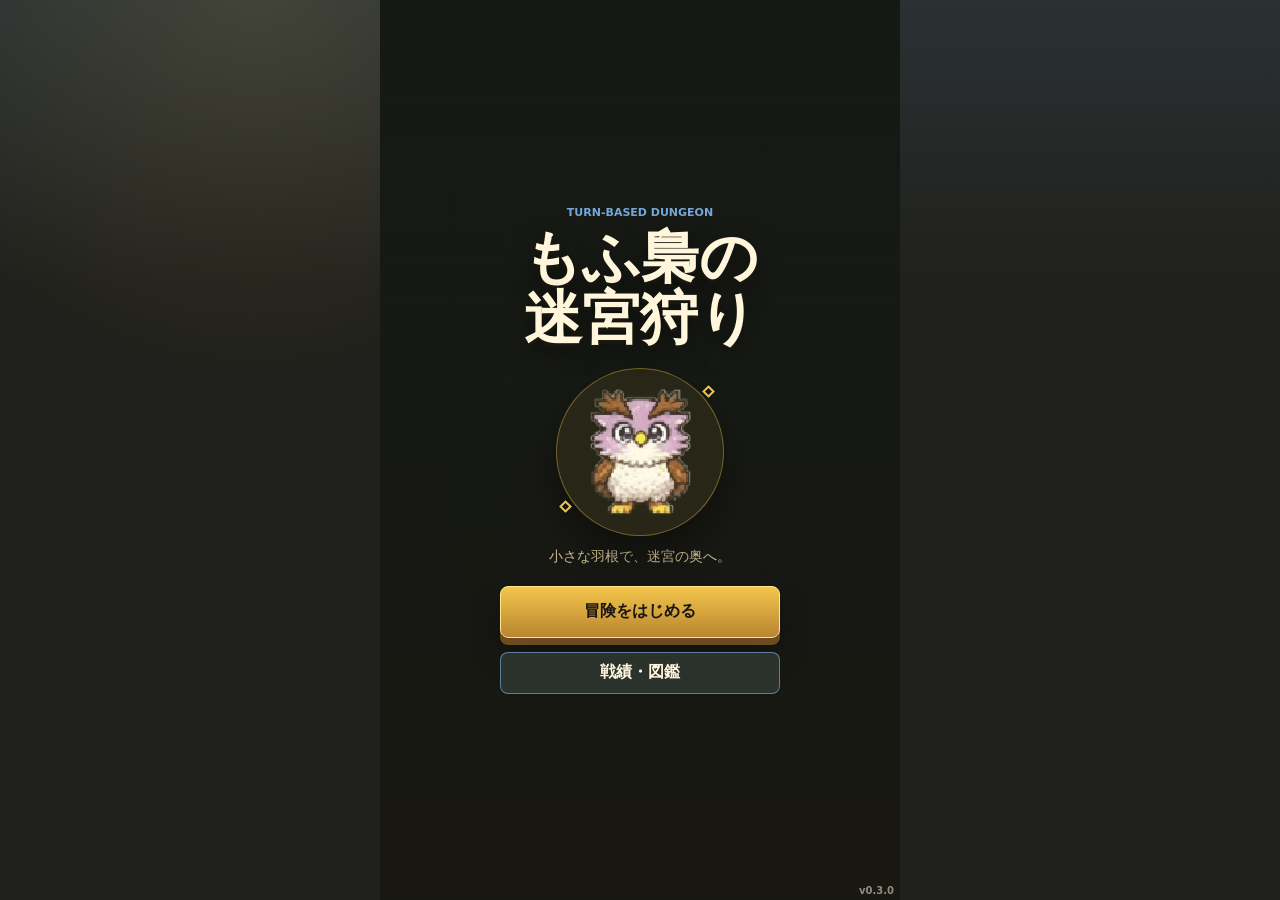
<file: index.html>
<!doctype html>
<html lang="ja">
  <head>
    <meta charset="utf-8" />
    <meta name="viewport" content="width=device-width, initial-scale=1, viewport-fit=cover, user-scalable=no" />
    <meta name="theme-color" content="#20201c" />
    <title>もふ梟の迷宮狩り</title>
    <link rel="stylesheet" href="./styles.css" />
  </head>
  <body>
    <main class="app">
      <header class="topbar">
        <div>
          <h1>もふ梟の迷宮狩り</h1>
          <p id="statusText">第1層</p>
        </div>
        <div class="topbar-actions">
          <div class="audio-controls">
            <button id="muteButton" class="icon-button" type="button" aria-label="音を消す" title="音を消す">♪</button>
            <input id="volumeSlider" type="range" min="0" max="100" value="55" aria-label="音量" />
          </div>
          <button id="resetButton" class="icon-button" type="button" aria-label="リスタート" title="リスタート">↻</button>
        </div>
      </header>

      <section class="stats" aria-label="ステータス">
        <div>
          <span>HP</span>
          <strong id="hpText">18/18</strong>
        </div>
        <div>
          <span>LV</span>
          <strong id="levelText">1</strong>
        </div>
        <div>
          <span>攻撃</span>
          <strong id="attackText">3</strong>
        </div>
        <div>
          <span>EXP</span>
          <strong id="expText">0/6</strong>
        </div>
      </section>

      <section class="gearbar" aria-label="装備">
        <span id="gearText">装備なし</span>
        <span id="lootText">戦利品 0</span>
      </section>

      <section class="stage" aria-label="ゲーム画面">
        <canvas id="gameCanvas" width="540" height="720"></canvas>
      </section>

      <section class="skillbar" aria-label="スキル">
        <button id="skillButton" class="skill-button" type="button">羽根斬り</button>
        <button id="potionButton" class="skill-button" type="button">薬草</button>
      </section>

      <section class="controls" aria-label="操作">
        <button class="move-button ghost" type="button" disabled></button>
        <button class="move-button" type="button" data-dir="up" aria-label="上へ移動">▲</button>
        <button class="move-button ghost" type="button" disabled></button>
        <button class="move-button" type="button" data-dir="left" aria-label="左へ移動">◀</button>
        <button id="waitButton" class="move-button wait" type="button" aria-label="待機">●</button>
        <button class="move-button" type="button" data-dir="right" aria-label="右へ移動">▶</button>
        <button class="move-button ghost" type="button" disabled></button>
        <button class="move-button" type="button" data-dir="down" aria-label="下へ移動">▼</button>
        <button class="move-button ghost" type="button" disabled></button>
      </section>

      <ol id="logList" class="log" aria-label="ログ"></ol>

      <section id="titlePanel" class="title-screen" aria-labelledby="titleHeading">
        <div class="title-screen__content">
          <p class="title-screen__eyebrow">TURN-BASED DUNGEON</p>
          <h2 id="titleHeading">もふ梟の<br />迷宮狩り</h2>
          <div class="title-screen__hero">
            <span class="title-screen__spark spark-one"></span>
            <img src="./assets/hero/front.jpg" alt="もふ梟" />
            <span class="title-screen__spark spark-two"></span>
          </div>
          <p class="title-screen__subtitle">小さな羽根で、迷宮の奥へ。</p>
          <div class="title-screen__actions">
            <button id="startButton" type="button">冒険をはじめる</button>
            <button id="recordsButton" class="title-screen__secondary" type="button">戦績・図鑑</button>
          </div>
        </div>
      </section>

      <section id="upgradePanel" class="modal-screen upgrade-screen" aria-labelledby="upgradeHeading" hidden>
        <div class="modal-panel">
          <p class="modal-kicker">LEVEL UP</p>
          <h2 id="upgradeHeading">ひとつ選ぶ</h2>
          <div id="upgradeChoices" class="upgrade-choices"></div>
        </div>
      </section>

      <section id="recordsPanel" class="modal-screen records-screen" aria-labelledby="recordsHeading" hidden>
        <div class="modal-panel records-panel">
          <header>
            <div>
              <p class="modal-kicker">ADVENTURE LOG</p>
              <h2 id="recordsHeading">戦績・図鑑</h2>
            </div>
            <button id="recordsCloseButton" class="modal-close" type="button" aria-label="閉じる">×</button>
          </header>
          <div id="recordsSummary" class="records-summary"></div>
          <h3>魔物図鑑</h3>
          <div id="enemyBook" class="book-grid"></div>
          <h3>装備図鑑</h3>
          <div id="gearBook" class="gear-book"></div>
        </div>
      </section>

      <section id="gameOverPanel" class="game-over" aria-live="polite" hidden>
        <div class="game-over__panel">
          <h2>探索失敗</h2>
          <p id="gameOverText">迷宮の奥で力尽きた。</p>
          <dl>
            <div>
              <dt>到達</dt>
              <dd id="gameOverFloor">第1層</dd>
            </div>
            <div>
              <dt>戦利品</dt>
              <dd id="gameOverLoot">0</dd>
            </div>
            <div>
              <dt>レベル</dt>
              <dd id="gameOverLevel">1</dd>
            </div>
          </dl>
          <button id="gameOverRetry" type="button">もう一度潜る</button>
        </div>
      </section>

      <span class="version-label" aria-label="バージョン 0.3.0">v0.3.0</span>
    </main>

    <script src="./game.js"></script>
  </body>
</html>
</file>
<file: styles.css>
:root {
  color-scheme: dark;
  --bg: #20201c;
  --panel: #2b2a25;
  --panel-2: #35332d;
  --line: #6c654f;
  --text: #fff6dc;
  --muted: #c9bd91;
  --gold: #f3c64b;
  --leaf: #67b06b;
  --berry: #c65b7c;
  --sky: #75a8d8;
  --danger: #ef6b57;
}

* {
  box-sizing: border-box;
  -webkit-tap-highlight-color: transparent;
}

html,
body {
  width: 100%;
  min-height: 100%;
  margin: 0;
}

body {
  overflow: hidden;
  background:
    linear-gradient(180deg, rgba(117, 168, 216, 0.12), transparent 32%),
    radial-gradient(circle at 20% 0%, rgba(243, 198, 75, 0.13), transparent 28%),
    var(--bg);
  color: var(--text);
  font-family: system-ui, -apple-system, BlinkMacSystemFont, "Segoe UI", sans-serif;
  touch-action: none;
  user-select: none;
}

button {
  font: inherit;
}

.app {
  position: relative;
  width: min(100vw, 520px);
  height: 100dvh;
  margin: 0 auto;
  padding: max(12px, env(safe-area-inset-top)) 14px max(12px, env(safe-area-inset-bottom));
  display: grid;
  grid-template-rows: auto auto auto minmax(0, 1fr) auto auto auto;
  gap: 8px;
}

.title-screen {
  position: absolute;
  inset: 0;
  z-index: 20;
  display: grid;
  place-items: center;
  padding: 20px;
  overflow: hidden;
  background:
    linear-gradient(rgba(20, 24, 19, 0.9), rgba(24, 23, 18, 0.96)),
    repeating-linear-gradient(0deg, transparent 0 38px, rgba(255, 246, 220, 0.035) 39px 40px),
    #20251e;
}

.title-screen[hidden] {
  display: none;
}

.title-screen__content {
  width: min(100%, 340px);
  text-align: center;
}

.title-screen__eyebrow {
  margin: 0 0 8px;
  color: var(--sky);
  font-size: 11px;
  font-weight: 800;
  letter-spacing: 0;
}

.title-screen h2 {
  margin: 0;
  color: var(--text);
  font-size: clamp(38px, 12vw, 58px);
  line-height: 1.04;
  letter-spacing: 0;
  text-shadow: 0 4px 0 #171611, 0 8px 22px rgba(0, 0, 0, 0.5);
}

.title-screen__hero {
  position: relative;
  width: 168px;
  height: 168px;
  margin: 20px auto 12px;
  display: grid;
  place-items: center;
  border: 1px solid rgba(243, 198, 75, 0.38);
  border-radius: 50%;
  background: rgba(243, 198, 75, 0.08);
  box-shadow: 0 18px 35px rgba(0, 0, 0, 0.36);
  animation: title-float 2.6s ease-in-out infinite;
}

.title-screen__hero img {
  width: 132px;
  height: 132px;
  object-fit: cover;
  image-rendering: pixelated;
  mix-blend-mode: screen;
}

.title-screen__spark {
  position: absolute;
  width: 9px;
  height: 9px;
  border: 2px solid var(--gold);
  transform: rotate(45deg);
  animation: title-spark 1.8s ease-in-out infinite;
}

.spark-one {
  top: 18px;
  right: 10px;
}

.spark-two {
  bottom: 24px;
  left: 4px;
  animation-delay: 0.7s;
}

.title-screen__subtitle {
  margin: 0 0 20px;
  color: var(--muted);
  font-size: 14px;
}

.title-screen__actions {
  display: grid;
  gap: 14px;
  justify-items: center;
}

.title-screen button {
  width: min(100%, 280px);
  min-height: 52px;
  border: 1px solid #ffe48a;
  border-radius: 8px;
  background: linear-gradient(180deg, #f3c64b, #b98431);
  color: #171611;
  font-weight: 900;
  box-shadow: 0 7px 0 #6d4b20, 0 14px 30px rgba(0, 0, 0, 0.35);
}

.title-screen button.title-screen__secondary {
  min-height: 42px;
  border-color: rgba(117, 168, 216, 0.65);
  background: #2b322c;
  color: var(--text);
  box-shadow: 0 4px 0 #141713;
}

.title-screen button:active {
  transform: translateY(4px);
  box-shadow: 0 3px 0 #6d4b20, 0 8px 20px rgba(0, 0, 0, 0.35);
}

.modal-screen {
  position: absolute;
  inset: 0;
  z-index: 40;
  display: grid;
  place-items: center;
  padding: 16px;
  background: rgba(12, 12, 10, 0.84);
  backdrop-filter: blur(3px);
}

.modal-screen[hidden] {
  display: none;
}

.modal-panel {
  width: min(100%, 420px);
  max-height: calc(100dvh - 32px);
  padding: 18px;
  overflow: auto;
  border: 1px solid rgba(243, 198, 75, 0.55);
  border-radius: 8px;
  background: #24231e;
  box-shadow: 0 18px 50px rgba(0, 0, 0, 0.52);
}

.modal-panel header {
  display: flex;
  align-items: flex-start;
  justify-content: space-between;
  gap: 12px;
}

.modal-panel h2,
.modal-panel h3 {
  margin: 0;
  letter-spacing: 0;
}

.modal-panel h2 {
  font-size: 25px;
}

.modal-panel h3 {
  margin-top: 18px;
  color: var(--gold);
  font-size: 14px;
}

.modal-kicker {
  margin: 0 0 4px;
  color: var(--sky);
  font-size: 10px;
  font-weight: 800;
}

.modal-close {
  width: 38px;
  height: 38px;
  flex: 0 0 auto;
  border: 1px solid var(--line);
  border-radius: 8px;
  background: var(--panel-2);
  color: var(--text);
  font-size: 22px;
}

.upgrade-choices {
  display: grid;
  gap: 9px;
  margin-top: 15px;
}

.upgrade-choice {
  min-height: 72px;
  padding: 11px 13px;
  border: 1px solid rgba(108, 101, 79, 0.9);
  border-radius: 8px;
  background: #31302a;
  color: var(--text);
  text-align: left;
}

.upgrade-choice strong,
.upgrade-choice span {
  display: block;
}

.upgrade-choice strong {
  color: var(--gold);
  font-size: 15px;
}

.upgrade-choice span {
  margin-top: 4px;
  color: var(--muted);
  font-size: 12px;
  line-height: 1.35;
}

.records-summary {
  display: grid;
  grid-template-columns: repeat(3, 1fr);
  gap: 7px;
  margin-top: 14px;
}

.records-summary div {
  padding: 9px 6px;
  border: 1px solid rgba(108, 101, 79, 0.65);
  border-radius: 8px;
  background: #191914;
  text-align: center;
}

.records-summary span,
.records-summary strong {
  display: block;
}

.records-summary span {
  color: var(--muted);
  font-size: 10px;
}

.records-summary strong {
  margin-top: 2px;
  font-size: 16px;
}

.book-grid {
  display: grid;
  grid-template-columns: repeat(5, 1fr);
  gap: 6px;
  margin-top: 8px;
}

.book-entry {
  min-width: 0;
  padding: 5px 3px 6px;
  border: 1px solid rgba(108, 101, 79, 0.55);
  border-radius: 8px;
  background: #191914;
  text-align: center;
}

.book-entry img {
  width: 48px;
  max-width: 100%;
  aspect-ratio: 1;
  object-fit: contain;
  image-rendering: pixelated;
}

.book-entry span {
  display: block;
  overflow: hidden;
  color: var(--muted);
  font-size: 9px;
  text-overflow: ellipsis;
  white-space: nowrap;
}

.book-entry.is-unknown img {
  filter: brightness(0);
  opacity: 0.52;
}

.gear-book {
  display: flex;
  flex-wrap: wrap;
  gap: 6px;
  margin-top: 8px;
}

.gear-book span {
  padding: 5px 7px;
  border: 1px solid rgba(108, 101, 79, 0.55);
  border-radius: 6px;
  background: #191914;
  color: var(--muted);
  font-size: 10px;
}

.version-label {
  position: absolute;
  right: max(6px, env(safe-area-inset-right));
  bottom: max(4px, env(safe-area-inset-bottom));
  z-index: 30;
  color: rgba(255, 246, 220, 0.52);
  font-size: 10px;
  font-weight: 700;
  pointer-events: none;
}

@keyframes title-float {
  0%,
  100% {
    transform: translateY(0);
  }
  50% {
    transform: translateY(-7px);
  }
}

@keyframes title-spark {
  0%,
  100% {
    opacity: 0.35;
    transform: rotate(45deg) scale(0.75);
  }
  50% {
    opacity: 1;
    transform: rotate(45deg) scale(1.15);
  }
}

.game-over {
  position: absolute;
  inset: 0;
  z-index: 10;
  display: grid;
  place-items: center;
  padding: 18px;
  background: rgba(12, 12, 10, 0.72);
  backdrop-filter: blur(2px);
}

.game-over[hidden] {
  display: none;
}

.game-over__panel {
  width: min(100%, 330px);
  padding: 18px;
  border: 1px solid rgba(243, 198, 75, 0.55);
  border-radius: 8px;
  background: linear-gradient(180deg, rgba(53, 51, 45, 0.98), rgba(28, 27, 23, 0.98));
  box-shadow: 0 16px 40px rgba(0, 0, 0, 0.48);
  text-align: center;
}

.game-over h2 {
  margin: 0;
  color: var(--gold);
  font-size: 28px;
  letter-spacing: 0;
}

.game-over p {
  margin: 8px 0 14px;
  color: var(--muted);
  font-size: 13px;
}

.game-over dl {
  display: grid;
  grid-template-columns: repeat(3, 1fr);
  gap: 7px;
  margin: 0 0 14px;
}

.game-over dl div {
  padding: 8px 6px;
  border: 1px solid rgba(108, 101, 79, 0.6);
  border-radius: 8px;
  background: rgba(21, 20, 16, 0.6);
}

.game-over dt,
.game-over dd {
  margin: 0;
}

.game-over dt {
  color: var(--muted);
  font-size: 11px;
}

.game-over dd {
  margin-top: 2px;
  color: var(--text);
  font-weight: 700;
}

.game-over button {
  width: 100%;
  min-height: 44px;
  border: 1px solid rgba(243, 198, 75, 0.75);
  border-radius: 8px;
  background: linear-gradient(180deg, #f3c64b, #b98431);
  color: #171611;
  font-weight: 800;
}

.topbar {
  display: flex;
  align-items: center;
  justify-content: space-between;
  gap: 10px;
  min-height: 50px;
}

.topbar-actions,
.audio-controls {
  display: flex;
  align-items: center;
  gap: 7px;
}

.audio-controls {
  height: 44px;
  padding-left: 7px;
  border: 1px solid rgba(108, 101, 79, 0.75);
  border-radius: 8px;
  background: rgba(43, 42, 37, 0.9);
}

.audio-controls .icon-button {
  width: 34px;
  height: 34px;
  border: 0;
  background: transparent;
  font-size: 20px;
}

.audio-controls input {
  width: 62px;
  margin: 0 8px 0 0;
  accent-color: var(--gold);
}

.audio-controls.is-muted input {
  opacity: 0.42;
}

h1 {
  margin: 0;
  font-size: clamp(20px, 5.6vw, 30px);
  line-height: 1.05;
  letter-spacing: 0;
}

.topbar p {
  margin: 4px 0 0;
  color: var(--muted);
  font-size: 13px;
}

.icon-button {
  width: 44px;
  height: 44px;
  border: 1px solid var(--line);
  border-radius: 8px;
  background: var(--panel-2);
  color: var(--gold);
  font-size: 24px;
  line-height: 1;
}

.stats {
  display: grid;
  grid-template-columns: repeat(4, 1fr);
  gap: 6px;
}

.stats div {
  min-width: 0;
  padding: 7px 8px;
  border: 1px solid rgba(108, 101, 79, 0.75);
  border-radius: 8px;
  background: rgba(43, 42, 37, 0.9);
}

.stats span {
  display: block;
  color: var(--muted);
  font-size: 11px;
}

.stats strong {
  display: block;
  margin-top: 1px;
  font-size: 15px;
  line-height: 1.2;
}

.gearbar {
  min-height: 30px;
  display: flex;
  align-items: center;
  justify-content: space-between;
  gap: 8px;
  padding: 6px 9px;
  border: 1px solid rgba(108, 101, 79, 0.55);
  border-radius: 8px;
  background: rgba(21, 20, 16, 0.7);
  color: var(--muted);
  font-size: 12px;
  line-height: 1.25;
}

.gearbar span:first-child {
  min-width: 0;
  overflow: hidden;
  text-overflow: ellipsis;
  white-space: nowrap;
}

.stage {
  min-height: 0;
  display: flex;
  align-items: center;
  justify-content: center;
  overflow: hidden;
}

canvas {
  width: auto;
  height: min(100%, calc(100dvh - 495px));
  max-width: 100%;
  max-height: 100%;
  aspect-ratio: 3 / 4;
  border: 2px solid #100f0c;
  border-radius: 8px;
  background: #171611;
  image-rendering: pixelated;
  box-shadow: 0 10px 26px rgba(0, 0, 0, 0.35);
}

.skillbar {
  display: grid;
  grid-template-columns: 1fr 1fr;
  gap: 8px;
}

.skill-button {
  min-height: 40px;
  border: 1px solid var(--line);
  border-radius: 8px;
  background: linear-gradient(180deg, #3c3b32, #24231d);
  color: var(--text);
  font-size: 14px;
  line-height: 1.1;
  box-shadow: inset 0 1px 0 rgba(255, 255, 255, 0.08);
  transition: filter 120ms ease, transform 120ms ease, box-shadow 120ms ease;
}

.controls {
  width: min(186px, 54vw);
  margin: 0 auto;
  display: grid;
  grid-template-columns: repeat(3, 1fr);
  gap: 7px;
}

.move-button {
  aspect-ratio: 1;
  min-width: 0;
  border: 1px solid var(--line);
  border-radius: 8px;
  background: linear-gradient(180deg, #3d3a31, #282720);
  color: var(--text);
  font-size: clamp(17px, 5.4vw, 24px);
  line-height: 1;
  box-shadow: inset 0 1px 0 rgba(255, 255, 255, 0.08);
  transition: filter 120ms ease, transform 120ms ease, box-shadow 120ms ease;
}

.move-button:active,
.icon-button:active,
.skill-button:active {
  transform: translateY(1px);
  filter: brightness(1.18);
  box-shadow: inset 0 2px 6px rgba(0, 0, 0, 0.28);
}

.move-button.wait {
  color: var(--gold);
}

.move-button.ghost {
  visibility: hidden;
}

.log {
  height: 52px;
  margin: 0;
  padding: 7px 10px;
  overflow: hidden;
  border: 1px solid rgba(108, 101, 79, 0.55);
  border-radius: 8px;
  background: rgba(21, 20, 16, 0.78);
  color: var(--muted);
  list-style: none;
  font-size: 12px;
  line-height: 1.45;
}

.log li:first-child {
  color: var(--text);
}

@media (max-width: 390px) {
  .audio-controls input {
    width: 48px;
  }

  .book-grid {
    grid-template-columns: repeat(3, 1fr);
  }
}

@media (max-height: 700px) {
  .app {
    gap: 7px;
  }

  .topbar {
    min-height: 42px;
  }

  .log {
    display: none;
  }

  canvas {
    width: auto;
    height: min(100%, calc(100dvh - 360px));
  }

  .controls {
    width: min(156px, 48vw);
  }

  .gearbar,
  .log {
    display: none;
  }

  .skill-button {
    min-height: 34px;
  }
}
</file>
